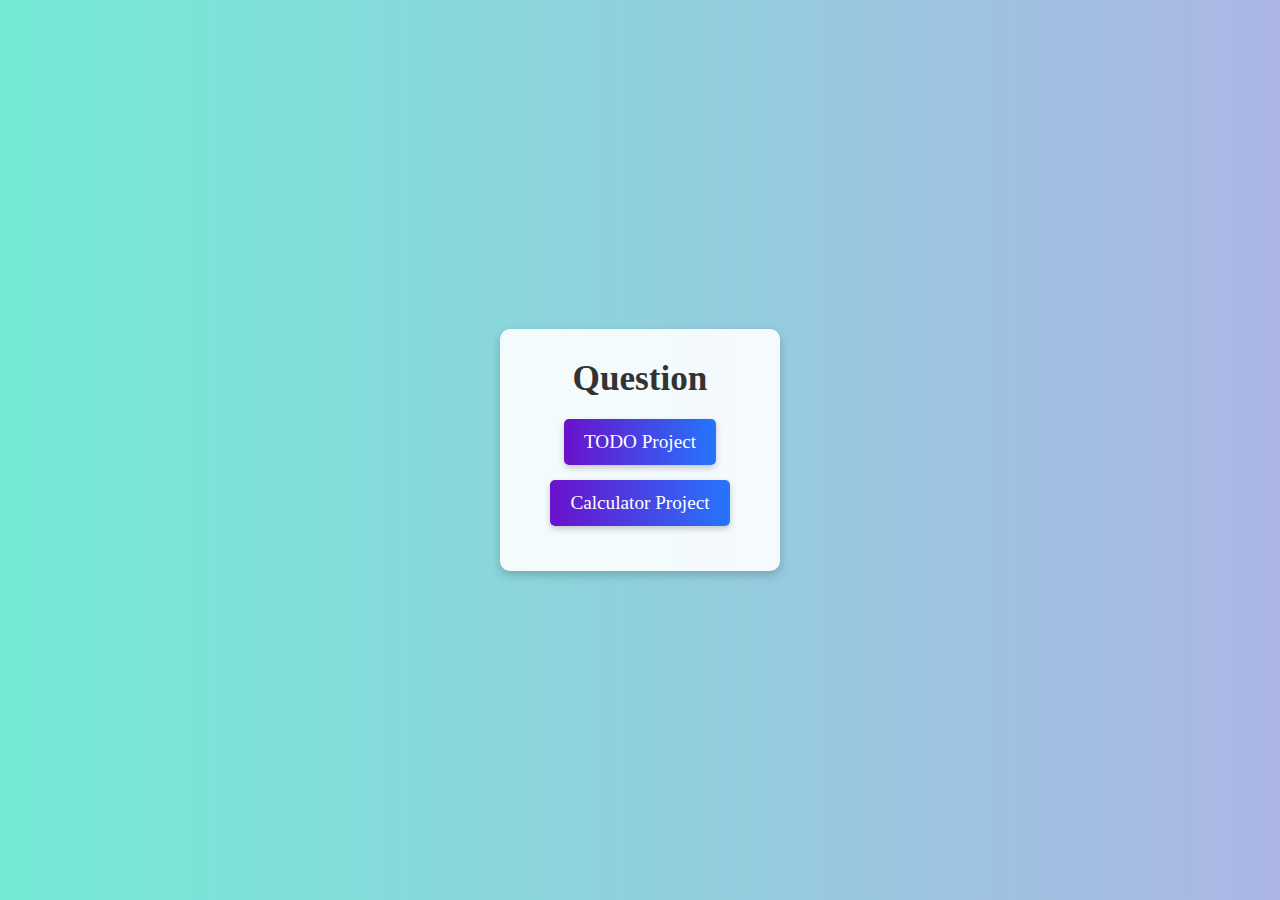
<file: index.html>
<!DOCTYPE html>
<html lang="en">
<head>
    <meta charset="UTF-8">
    <meta name="viewport" content="width=device-width, initial-scale=1.0">
    <title>Professional Navigation</title>
    <link rel="stylesheet" href="style.css">
</head>
<body>
    <div class="container">
        <h1>Question</h1>
        <ul>
            <li><a href="q1.html" class="animated-link">TODO Project</a></li>
            <li><a href="q2.html" class="animated-link">Calculator Project</a></li>
        </ul>
    </div>
</body>
</html>
</file>
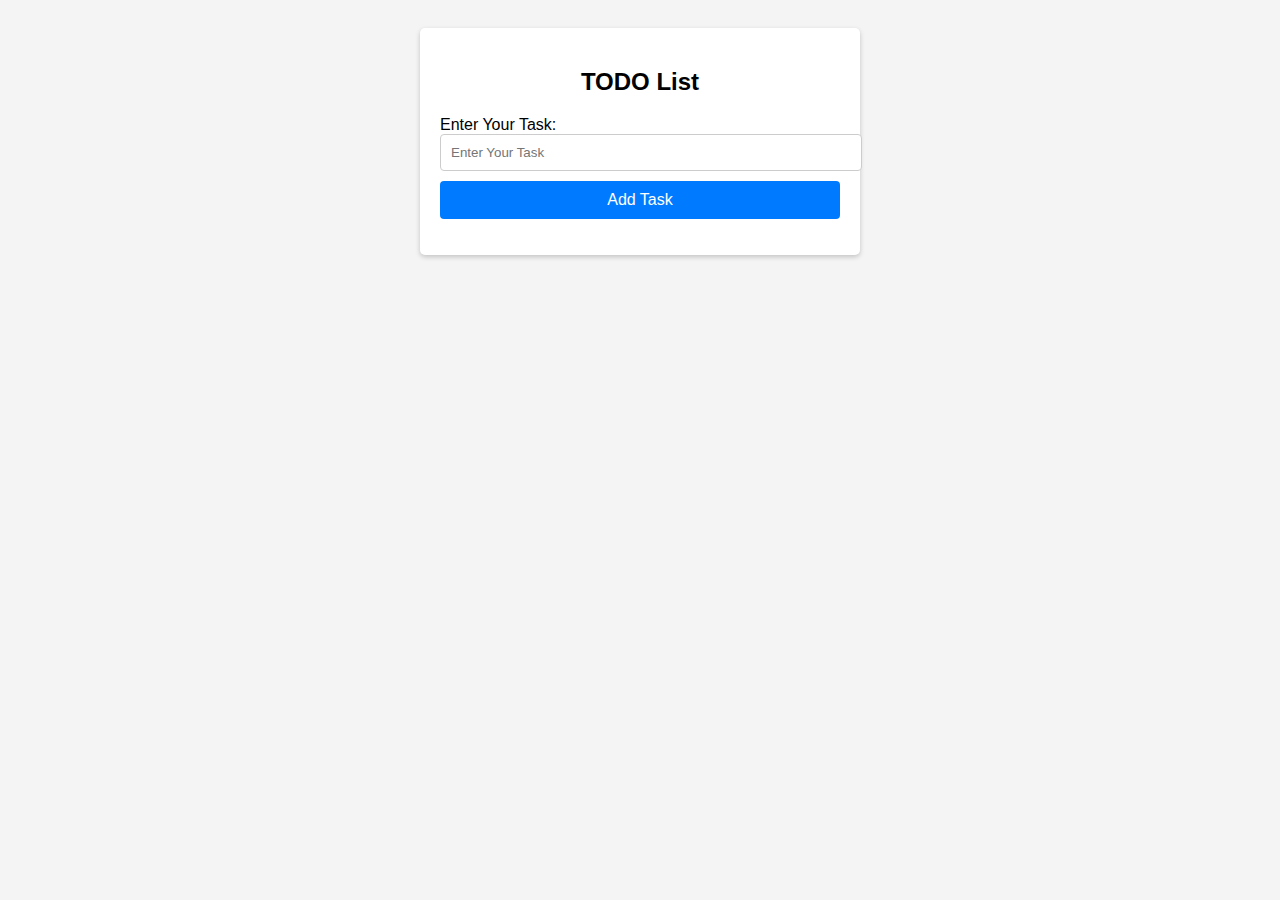
<file: q1.html>
<!DOCTYPE html>
<html lang="en">
<head>
    <meta charset="UTF-8">
    <meta name="viewport" content="width=device-width, initial-scale=1.0">
    <title>TODO</title>
    <link rel="stylesheet" href="q1.css">
</head>
<body>
    <div class="container">
        <div class="content">
            <h2>TODO List</h2>
            <label for="task">Enter Your Task:</label>
            <input type="text" id="task" class="input" placeholder="Enter Your Task">
            <button type="button" class="btn" id="btn">Add Task</button>
            <ul class="list"></ul>
        </div>
    </div>
    <script src="q1.js"></script>
</body>
</html>
</file>
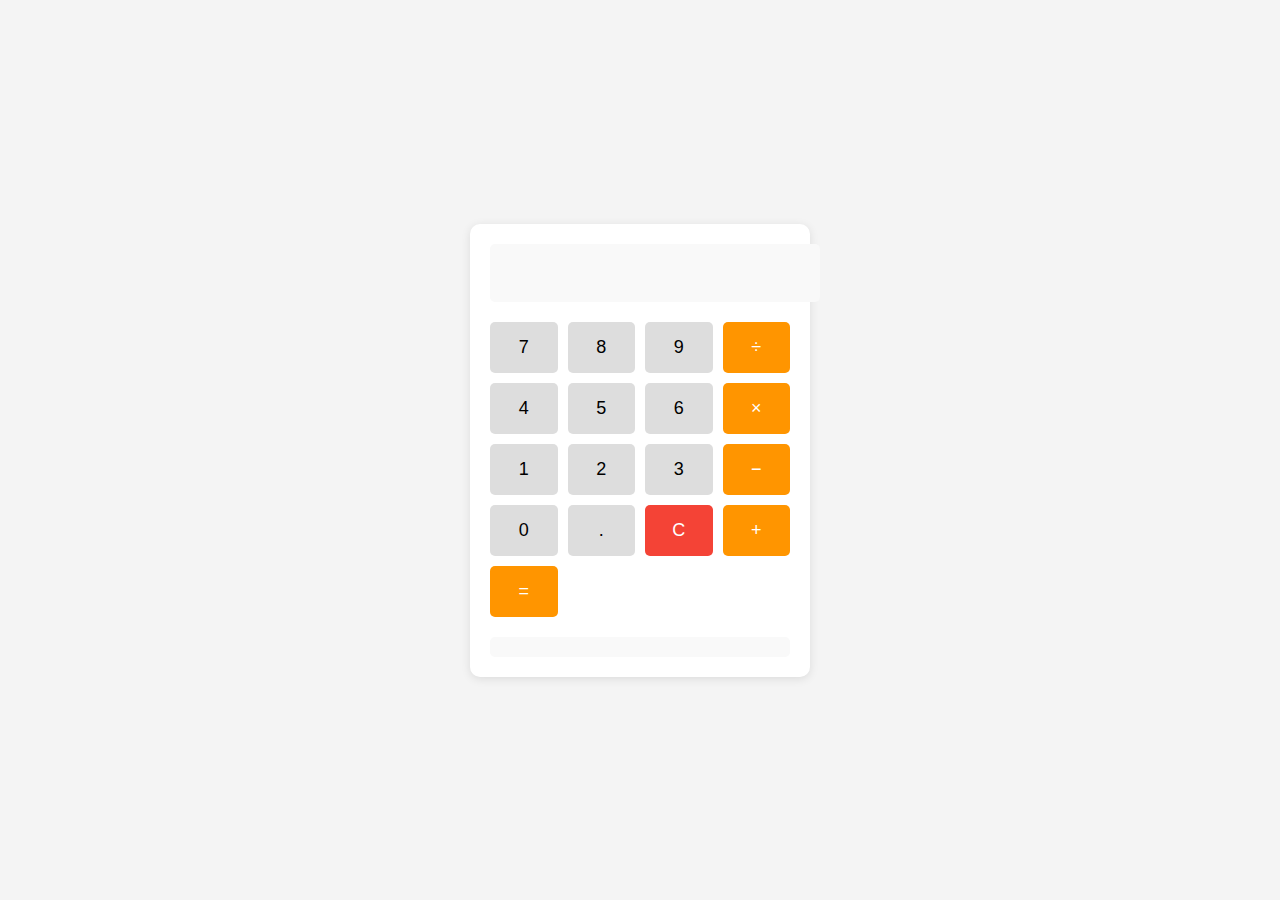
<file: q2.html>
<!DOCTYPE html>
<html lang="en">
<head>
    <meta charset="UTF-8">
    <meta name="viewport" content="width=device-width, initial-scale=1.0">
    <title>Document</title>
    <link rel="stylesheet" href="q2.css">
</head>
<body>
    <div class="calculator">
        <input type="text" class="display" id="display" readonly>
        <div class="buttons">
            <button class="number" data-value="7">7</button>
            <button class="number" data-value="8">8</button>
            <button class="number" data-value="9">9</button>
            <button class="operator" data-value="/">÷</button>
            <button class="number" data-value="4">4</button>
            <button class="number" data-value="5">5</button>
            <button class="number" data-value="6">6</button>
            <button class="operator" data-value="*">×</button>
            <button class="number" data-value="1">1</button>
            <button class="number" data-value="2">2</button>
            <button class="number" data-value="3">3</button>
            <button class="operator" data-value="-">−</button>
            <button class="number" data-value="0">0</button>
            <button class="number" data-value=".">.</button>
            <button class="clear" data-value="C">C</button>
            <button class="operator" data-value="+">+</button>
            <button class="operator" data-value="=">=</button>
        </div>
        <div class="history" id="history"></div>
    </div>
    <script src="q2.js"></script>
</body>
</html>
</file>
<file: q1.css>
body {
    font-family: Arial, sans-serif;
    background-color: #f4f4f4;
    padding: 20px;
}
.container {
    max-width: 400px;
    margin: 0 auto;
    background: #fff;
    padding: 20px;
    border-radius: 5px;
    box-shadow: 0 2px 5px rgba(0, 0, 0, 0.2);
}
.content h2 {
    text-align: center;
    margin-bottom: 20px;
}
.input {
    width: 100%;
    padding: 10px;
    margin-bottom: 10px;
    border: 1px solid #ccc;
    border-radius: 4px;
}
.btn {
    width: 100%;
    padding: 10px;
    background-color: #007bff;
    color: #fff;
    border: none;
    border-radius: 4px;
    cursor: pointer;
    font-size: 16px;
}
.btn:hover {
    background-color: #0056b3;
}
.list {
    list-style: none;
    padding: 0;
}
li {
    background: #f9f9f9;
    margin: 5px 0;
    padding: 10px;
    display: flex;
    justify-content: space-between;
    align-items: center;
    border: 1px solid #ddd;
    border-radius: 4px;
}
button.del, button.done {
    padding: 5px 10px;
    border: none;
    border-radius: 4px;
    cursor: pointer;
    font-size: 14px;
}
button.del {
    background: red;
    color: white;
}
button.done {
    background: green;
    color: white;
}
</file>
<file: q2.css>
body {
    font-family: Arial, sans-serif;
    background: #f4f4f4;
    display: flex;
    justify-content: center;
    align-items: center;
    height: 100vh;
    margin: 0;
}

.calculator {
    background: #fff;
    padding: 20px;
    border-radius: 10px;
    box-shadow: 0 2px 10px rgba(0, 0, 0, 0.1);
    width: 300px;
}

.display {
    width: 100%;
    padding: 15px;
    font-size: 24px;
    border: none;
    background: #f9f9f9;
    border-radius: 5px;
    margin-bottom: 20px;
    text-align: right;
}

.buttons {
    display: grid;
    grid-template-columns: repeat(4, 1fr);
    gap: 10px;
}

button {
    padding: 15px;
    font-size: 18px;
    border: none;
    border-radius: 5px;
    cursor: pointer;
}

.operator {
    background: #ff9500;
    color: #fff;
}

.operator:hover {
    background: #e68500;
}

.number {
    background: #ddd;
}

.number:hover {
    background: #bbb;
}

.clear {
    background: #f44336;
    color: #fff;
}

.clear:hover {
    background: #d32f2f;
}

.history {
    margin-top: 20px;
    max-height: 100px;
    overflow-y: auto;
    background: #f9f9f9;
    padding: 10px;
    border-radius: 5px;
}

.history p {
    margin: 5px 0;
    font-size: 14px;
    color: #555;
}
</file>
<file: style.css>
/* Reset some default browser styles */
* {
    margin: 0;
    padding: 0;
    box-sizing: border-box;
}

body {
    font-family: 'Arial, sans-serif';
    background: linear-gradient(to right, #74ebd5, #ACB6E5);
    color: #333;
    min-height: 100vh;
    display: flex;
    justify-content: center;
    align-items: center;
}

.container {
    background: rgba(255, 255, 255, 0.9);
    border-radius: 10px;
    box-shadow: 0 4px 10px rgba(0, 0, 0, 0.2);
    padding: 30px 50px;
    text-align: center;
    animation: fadeIn 1s ease-in-out;
}

h1 {
    margin-bottom: 20px;
    color: #333;
    font-size: 2.2rem;
}

ul {
    list-style: none;
    padding: 0;
}

li {
    margin: 15px 0;
}

a {
    text-decoration: none;
    color: #ffffff;
    background: linear-gradient(90deg, #6a11cb, #2575fc);
    padding: 12px 20px;
    border-radius: 5px;
    font-size: 1.2rem;
    transition: all 0.3s ease-in-out;
    display: inline-block;
    box-shadow: 0 3px 6px rgba(0, 0, 0, 0.2);
}

a:hover {
    background: linear-gradient(90deg, #2575fc, #6a11cb);
    transform: translateY(-5px);
    box-shadow: 0 6px 12px rgba(0, 0, 0, 0.3);
}

.animated-link {
    animation: slideIn 0.8s ease-in-out;
}

/* Fade-in animation for container */
@keyframes fadeIn {
    from {
        opacity: 0;
        transform: scale(0.95);
    }
    to {
        opacity: 1;
        transform: scale(1);
    }
}

/* Slide-in animation for links */
@keyframes slideIn {
    from {
        opacity: 0;
        transform: translateY(20px);
    }
    to {
        opacity: 1;
        transform: translateY(0);
    }
}
</file>
